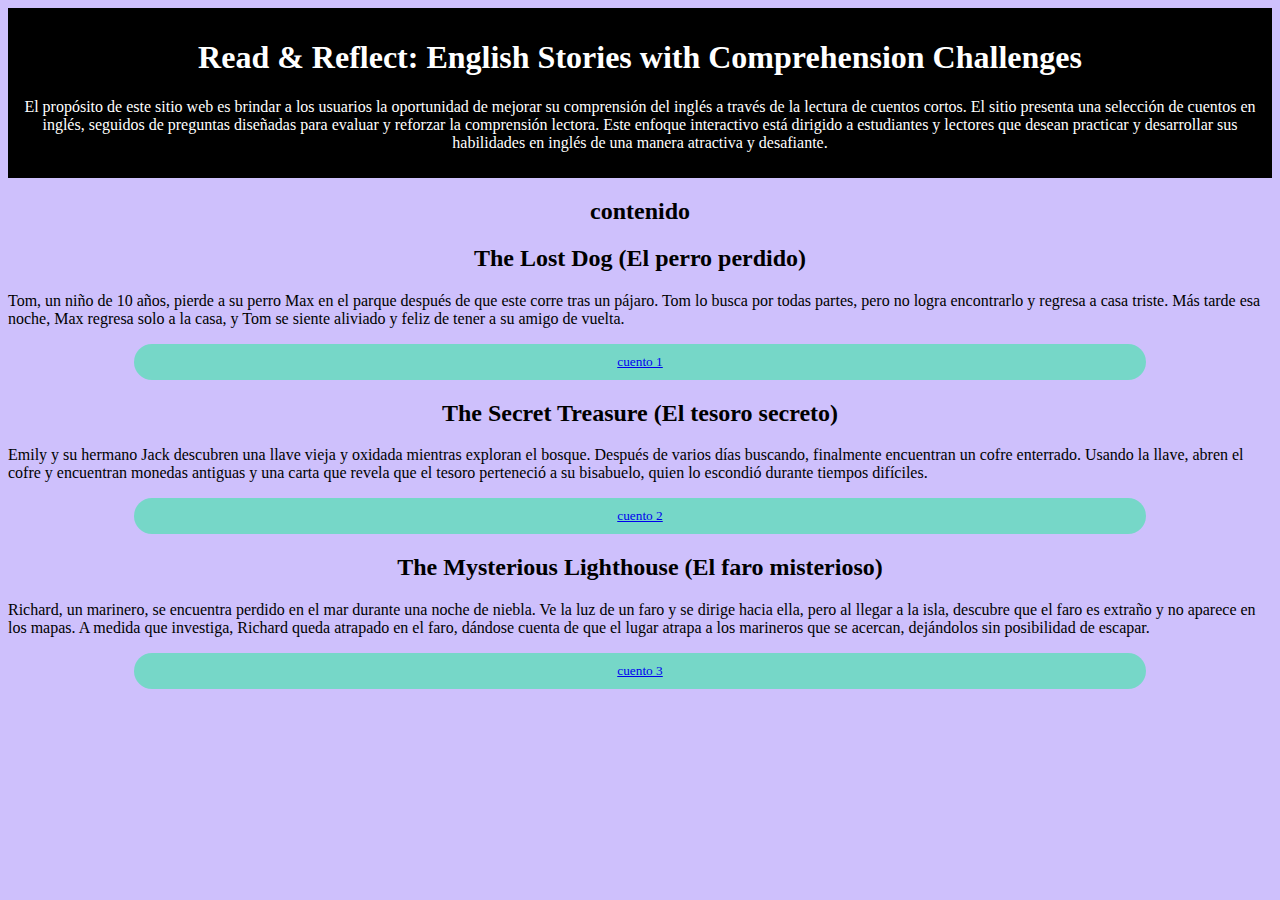
<file: index.html>
<!DOCTYPE html>
<html lang="en">
<head>
    <meta charset="UTF-8">
    <meta name="viewport" content="width=device-width, initial-scale=1.0">
    <title>Read & Reflect</title>
    <link rel="stylesheet" href="estilo.css">
</head>
<body>
    <header>
    <h1>Read & Reflect: English Stories with Comprehension Challenges</h1>
    <p>El propósito de este sitio web es brindar a los usuarios la oportunidad de mejorar su comprensión del inglés a través de la lectura de cuentos cortos. El sitio presenta una selección de cuentos en inglés, seguidos de preguntas diseñadas para evaluar y reforzar la comprensión lectora. Este enfoque interactivo está dirigido a estudiantes y lectores que desean practicar y desarrollar sus habilidades en inglés de una manera atractiva y desafiante. </p>
    </header>
    <h2>contenido</h2>
        <!-- Tres botones sin estilos adicionales -->
    <h2>The Lost Dog (El perro perdido)</h2><p>Tom, un niño de 10 años, pierde a su perro Max en el parque después de que este corre tras un pájaro. Tom lo busca por todas partes, pero no logra encontrarlo y regresa a casa triste. Más tarde esa noche, Max regresa solo a la casa, y Tom se siente aliviado y feliz de tener a su amigo de vuelta.    </p>
        <button><a href="cuento_1.html">cuento 1</a></button>
    <h2>The Secret Treasure (El tesoro secreto)</h2><p>Emily y su hermano Jack descubren una llave vieja y oxidada mientras exploran el bosque. Después de varios días buscando, finalmente encuentran un cofre enterrado. Usando la llave, abren el cofre y encuentran monedas antiguas y una carta que revela que el tesoro perteneció a su bisabuelo, quien lo escondió durante tiempos difíciles.</p>
        <button><a href="cuento_2.html">cuento 2</a></button>
    <h2>The Mysterious Lighthouse (El faro misterioso)</h2><p>Richard, un marinero, se encuentra perdido en el mar durante una noche de niebla. Ve la luz de un faro y se dirige hacia ella, pero al llegar a la isla, descubre que el faro es extraño y no aparece en los mapas. A medida que investiga, Richard queda atrapado en el faro, dándose cuenta de que el lugar atrapa a los marineros que se acercan, dejándolos sin posibilidad de escapar.</p>
        <button><a href="cuento_3.html">cuento 3</a></button>
</body>
</html>
</file>
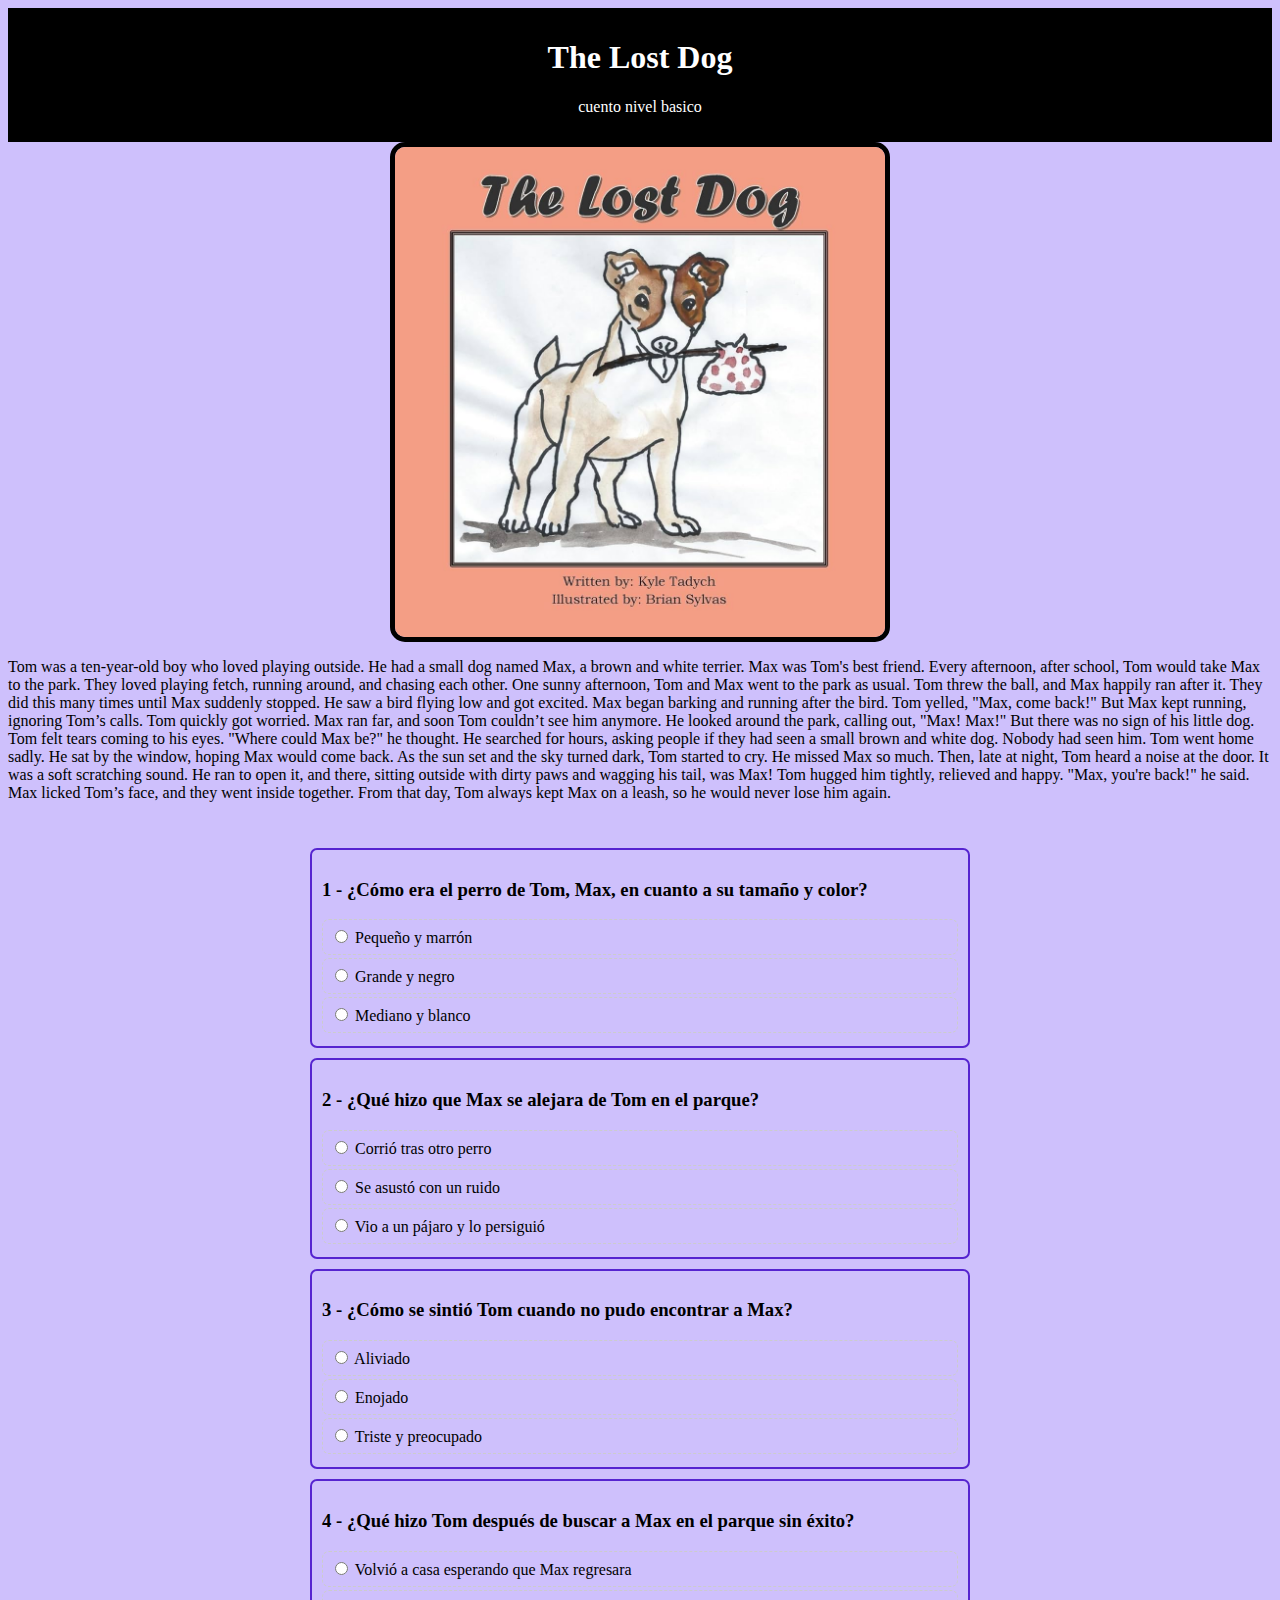
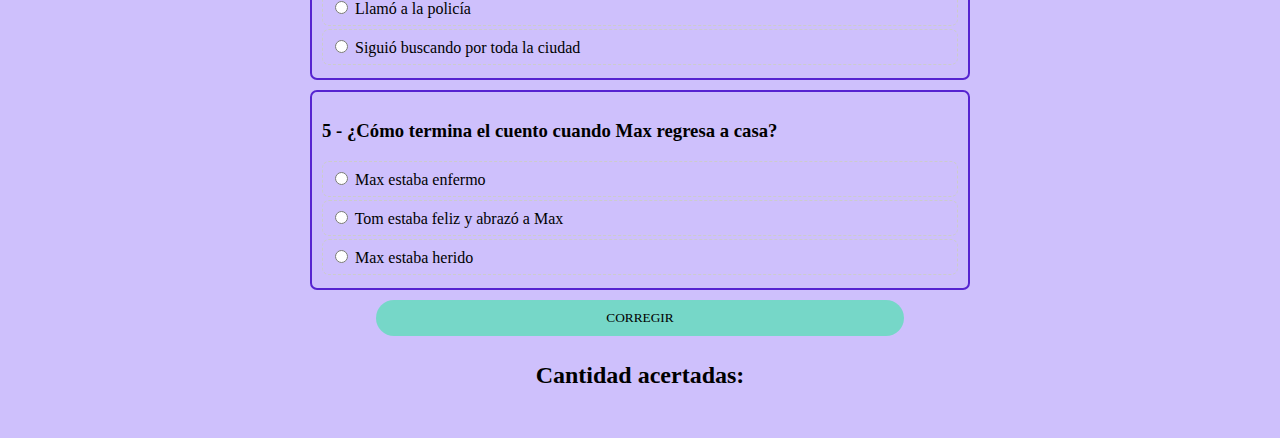
<file: cuento_1.html>
<!DOCTYPE html>
<html lang="en">
<head>
    <meta charset="UTF-8">
    <meta name="viewport" content="width=device-width, initial-scale=1.0">
    <title>cuento 1</title>
    <link rel="stylesheet" href="estilo.css">
</head>
<body>
    <header>
    <h1>The Lost Dog</h1>
    <p>cuento nivel basico</p>
    </header>
    
    <!-- //cuento 1// -->
    <img src="imagen 1.jfif" alt="imagen del cuento 1">
    <p>Tom was a ten-year-old boy who loved playing outside. He had a small dog named Max, a brown and white terrier. Max was Tom's best friend. Every afternoon, after school, Tom would take Max to the park. They loved playing fetch, running around, and chasing each other.

        One sunny afternoon, Tom and Max went to the park as usual. Tom threw the ball, and Max happily ran after it. They did this many times until Max suddenly stopped. He saw a bird flying low and got excited. Max began barking and running after the bird. Tom yelled, "Max, come back!" But Max kept running, ignoring Tom’s calls.
        
        Tom quickly got worried. Max ran far, and soon Tom couldn’t see him anymore. He looked around the park, calling out, "Max! Max!" But there was no sign of his little dog. Tom felt tears coming to his eyes. "Where could Max be?" he thought.
        
        He searched for hours, asking people if they had seen a small brown and white dog. Nobody had seen him. Tom went home sadly. He sat by the window, hoping Max would come back. As the sun set and the sky turned dark, Tom started to cry. He missed Max so much.
        
        Then, late at night, Tom heard a noise at the door. It was a soft scratching sound. He ran to open it, and there, sitting outside with dirty paws and wagging his tail, was Max! Tom hugged him tightly, relieved and happy. "Max, you're back!" he said. Max licked Tom’s face, and they went inside together. From that day, Tom always kept Max on a leash, so he would never lose him again.</p>
    
            <!-- //preguntas// -->
        <!-- pregunta 1 a-->
    <div class="contenido">
        <section id="p0">
            <h3>1 - ¿Cómo era el perro de Tom, Max, en cuanto a su tamaño y color?</h3>
            <label>
                <input type="radio" value="1" name="p0" onclick="respuesta(0,this)"> Pequeño y marrón
            </label>
            <label>
                <input type="radio" value="2" name="p0" onclick="respuesta(0,this)"> Grande y negro
            </label>
            <label>
                <input type="radio" value="3" name="p0" onclick="respuesta(0,this)"> Mediano y blanco
            </label>
        </section>
        <!-- pregunta 2 c-->
        <section id="p1">
            <h3>2 - ¿Qué hizo que Max se alejara de Tom en el parque?</h3>
            <label>
                <input type="radio" value="1" name="p1" onclick="respuesta(1,this)"> Corrió tras otro perro
            </label>
            <label>
                <input type="radio" value="2" name="p1" onclick="respuesta(1,this)"> Se asustó con un ruido
            </label>
            <label>
                <input type="radio" value="3" name="p1" onclick="respuesta(1,this)"> Vio a un pájaro y lo persiguió
            </label>
        </section>        
        <!-- pregunta 3 c-->
        <section id="p2">
            <h3>3 - ¿Cómo se sintió Tom cuando no pudo encontrar a Max?</h3>
            <label>
                <input type="radio" value="1" name="p2" onclick="respuesta(2,this)"> Aliviado
            </label>
            <label>
                <input type="radio" value="2" name="p2" onclick="respuesta(2,this)"> Enojado
            </label>
            <label>
                <input type="radio" value="3" name="p2" onclick="respuesta(2,this)"> Triste y preocupado
            </label>
        </section>        
        <!-- pregunta 4 a-->
        <section id="p3">
            <h3>4 - ¿Qué hizo Tom después de buscar a Max en el parque sin éxito?</h3>
            <label>
                <input type="radio" value="1" name="p3" onclick="respuesta(3,this)"> Volvió a casa esperando que Max regresara
            </label>
            <label>
                <input type="radio" value="2" name="p3" onclick="respuesta(3,this)"> Llamó a la policía
            </label>
            <label>
                <input type="radio" value="3" name="p3" onclick="respuesta(3,this)"> Siguió buscando por toda la ciudad
            </label>
        </section>        
        <!-- pregunta 5 b-->
        <section id="p4">
            <h3>5 - ¿Cómo termina el cuento cuando Max regresa a casa?</h3>
            <label>
                <input type="radio" value="1" name="p4" onclick="respuesta(4,this)"> Max estaba enfermo
            </label>
            <label>
                <input type="radio" value="2" name="p4" onclick="respuesta(4,this)"> Tom estaba feliz y abrazó a Max
            </label>
            <label>
                <input type="radio" value="3" name="p4" onclick="respuesta(4,this)"> Max estaba herido
            </label>
        </section>

        <button onclick="corregir()">CORREGIR</button>
        <h2>Cantidad acertadas: <span id="resultado"></span></h2>
    </div>

    <script src="script.js"></script>
</body>
</html>
</file>
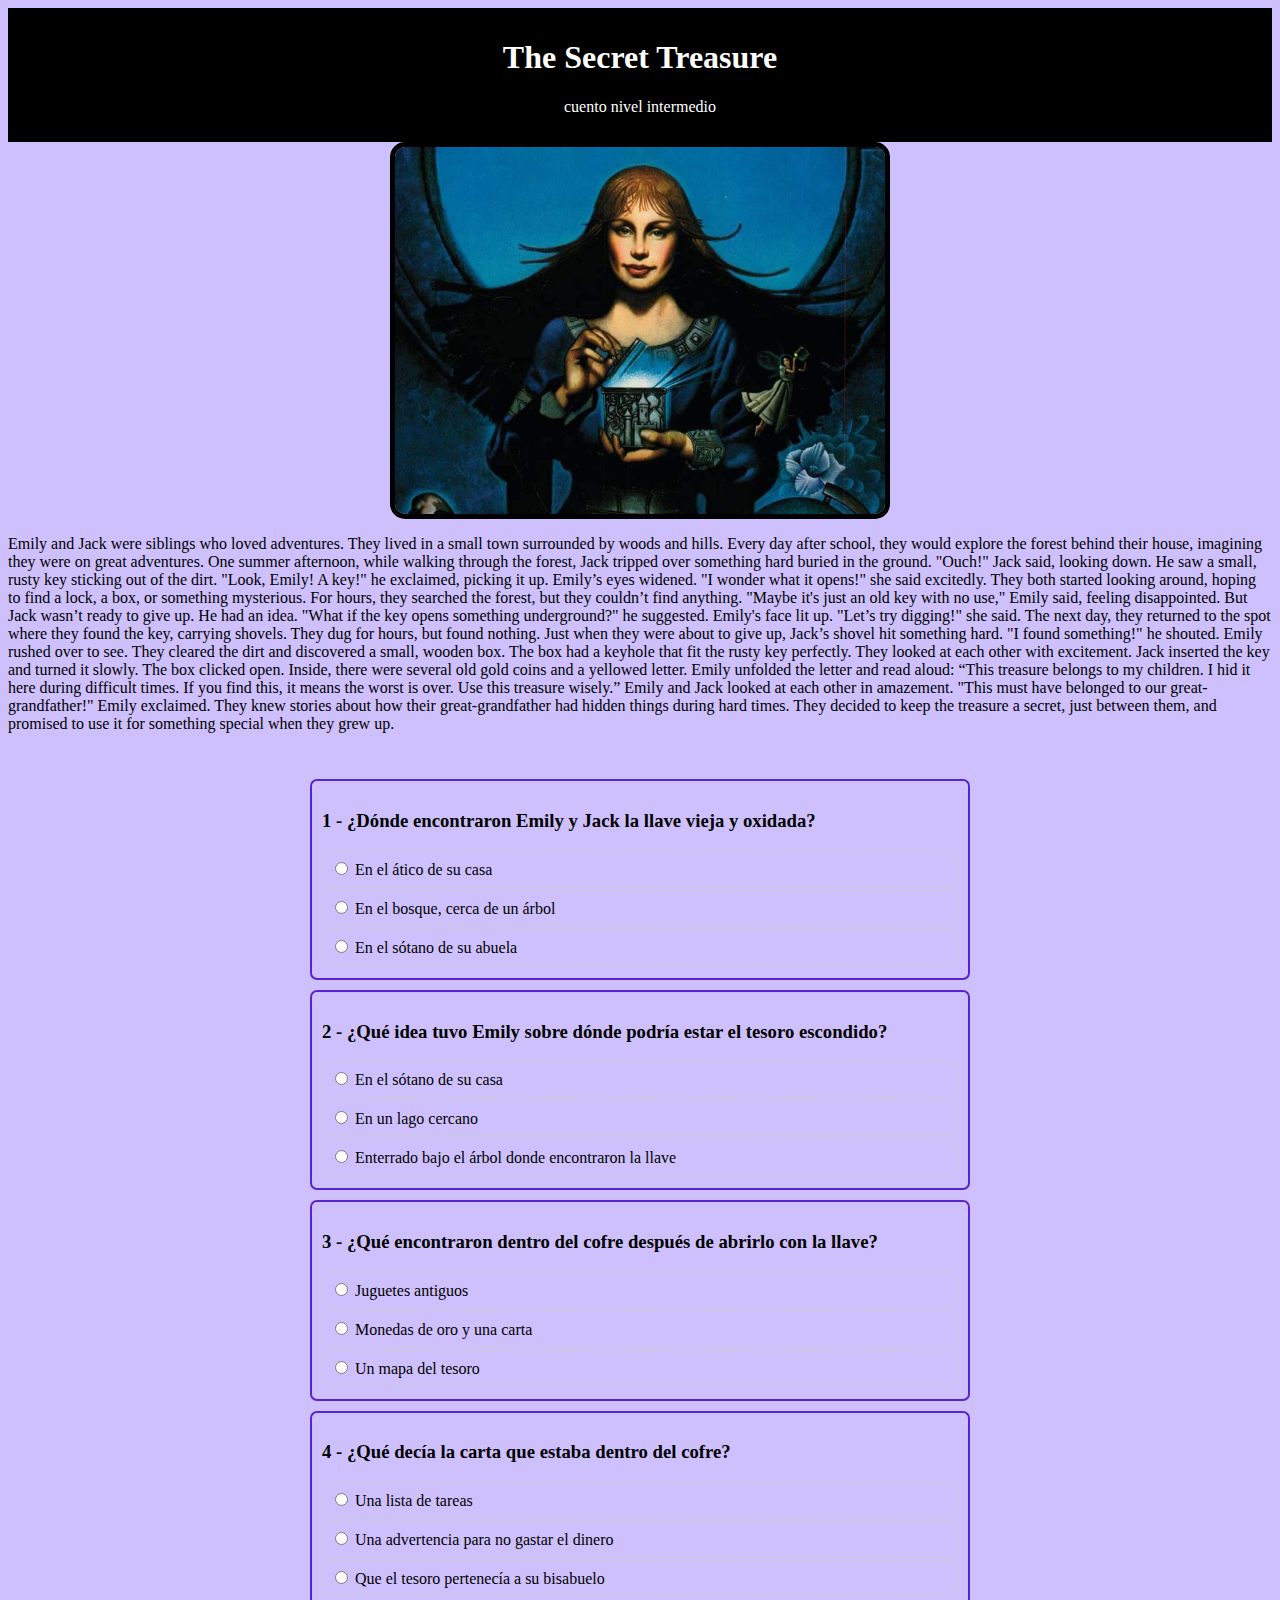
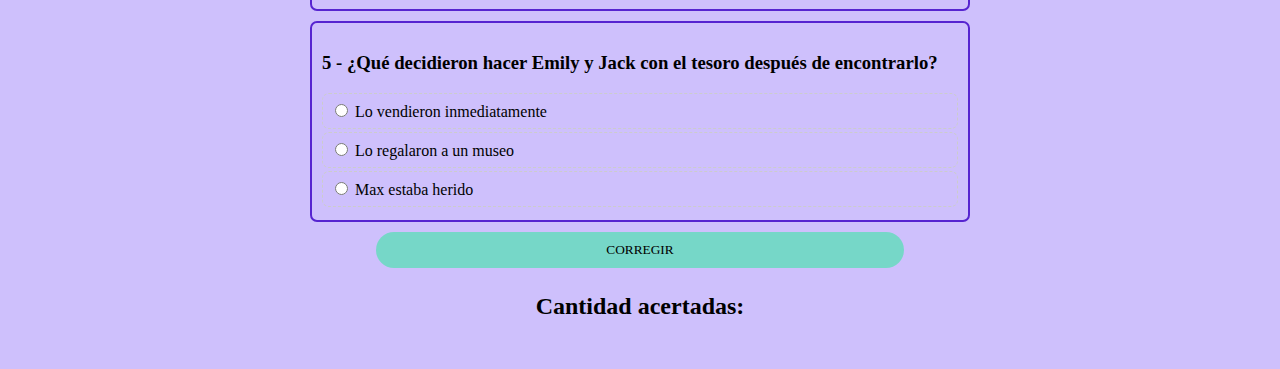
<file: cuento_2.html>
<!DOCTYPE html>
<html lang="en">
<head>
    <meta charset="UTF-8">
    <meta name="viewport" content="width=device-width, initial-scale=1.0">
    <title>cuento 2</title>
    <link rel="stylesheet" href="estilo.css">
</head>
<body>
    <header>
    <h1>The Secret Treasure</h1>
    <p>cuento nivel intermedio</p>
    </header>

    <!-- cuento 2-->
    <img src="imagen 2.jfif" alt="imagen del cuento 2">
    <p>Emily and Jack were siblings who loved adventures. They lived in a small town surrounded by woods and hills. Every day after school, they would explore the forest behind their house, imagining they were on great adventures. One summer afternoon, while walking through the forest, Jack tripped over something hard buried in the ground.

        "Ouch!" Jack said, looking down. He saw a small, rusty key sticking out of the dirt. "Look, Emily! A key!" he exclaimed, picking it up. Emily’s eyes widened. "I wonder what it opens!" she said excitedly. They both started looking around, hoping to find a lock, a box, or something mysterious.
        
        For hours, they searched the forest, but they couldn’t find anything. "Maybe it's just an old key with no use," Emily said, feeling disappointed. But Jack wasn’t ready to give up. He had an idea. "What if the key opens something underground?" he suggested. Emily's face lit up. "Let’s try digging!" she said.
        
        The next day, they returned to the spot where they found the key, carrying shovels. They dug for hours, but found nothing. Just when they were about to give up, Jack’s shovel hit something hard. "I found something!" he shouted. Emily rushed over to see. They cleared the dirt and discovered a small, wooden box.
        
        The box had a keyhole that fit the rusty key perfectly. They looked at each other with excitement. Jack inserted the key and turned it slowly. The box clicked open. Inside, there were several old gold coins and a yellowed letter. Emily unfolded the letter and read aloud:
        
        “This treasure belongs to my children. I hid it here during difficult times. If you find this, it means the worst is over. Use this treasure wisely.”
        
        Emily and Jack looked at each other in amazement. "This must have belonged to our great-grandfather!" Emily exclaimed. They knew stories about how their great-grandfather had hidden things during hard times. They decided to keep the treasure a secret, just between them, and promised to use it for something special when they grew up.</p>

        <!-- pregunta 1 B-->
    <div class="contenido">
        <section id="p0">
            <h3>1 - ¿Dónde encontraron Emily y Jack la llave vieja y oxidada?</h3>
            <label>
                <input type="radio" value="3" name="p0" onclick="respuesta(0,this)"> En el ático de su casa
            </label>
            <label>
                <input type="radio" value="1" name="p0" onclick="respuesta(0,this)"> En el bosque, cerca de un árbol
            </label>
            <label>
                <input type="radio" value="2" name="p0" onclick="respuesta(0,this)"> En el sótano de su abuela
            </label>
        </section>
        <!-- pregunta 2 c-->
        <section id="p1">
            <h3>2 - ¿Qué idea tuvo Emily sobre dónde podría estar el tesoro escondido?</h3>
            <label>
                <input type="radio" value="1" name="p1" onclick="respuesta(1,this)"> En el sótano de su casa
            </label>
            <label>
                <input type="radio" value="2" name="p1" onclick="respuesta(1,this)"> En un lago cercano
            </label>
            <label>
                <input type="radio" value="3" name="p1" onclick="respuesta(1,this)"> Enterrado bajo el árbol donde encontraron la llave
            </label>
        </section>        
        <!-- pregunta 3 b-->
        <section id="p2">
            <h3>3 - ¿Qué encontraron dentro del cofre después de abrirlo con la llave?</h3>
            <label>
                <input type="radio" value="2" name="p2" onclick="respuesta(2,this)"> Juguetes antiguos
            </label>
            <label>
                <input type="radio" value="3" name="p2" onclick="respuesta(2,this)"> Monedas de oro y una carta
            </label>
            <label>
                <input type="radio" value="1" name="p2" onclick="respuesta(2,this)"> Un mapa del tesoro
            </label>
        </section>        
        <!-- pregunta 4 c-->
        <section id="p3">
            <h3>4 - ¿Qué decía la carta que estaba dentro del cofre?</h3>
            <label>
                <input type="radio" value="3" name="p3" onclick="respuesta(3,this)"> Una lista de tareas
            </label>
            <label>
                <input type="radio" value="2" name="p3" onclick="respuesta(3,this)"> Una advertencia para no gastar el dinero
            </label>
            <label>
                <input type="radio" value="1" name="p3" onclick="respuesta(3,this)"> Que el tesoro pertenecía a su bisabuelo
            </label>
        </section>        
        <!-- pregunta 5 a-->
        <section id="p4">
            <h3>5 - ¿Qué decidieron hacer Emily y Jack con el tesoro después de encontrarlo?</h3>
            <label>
                <input type="radio" value="2" name="p4" onclick="respuesta(4,this)"> Lo vendieron inmediatamente
            </label>
            <label>
                <input type="radio" value="1" name="p4" onclick="respuesta(4,this)"> Lo regalaron a un museo
            </label>
            <label>
                <input type="radio" value="3" name="p4" onclick="respuesta(4,this)"> Max estaba herido
            </label>
        </section>

        <button onclick="corregir()">CORREGIR</button>
        <h2>Cantidad acertadas: <span id="resultado"></span></h2>
    </div>

    <script src="script.js"></script>
</body>
</html>
</file>
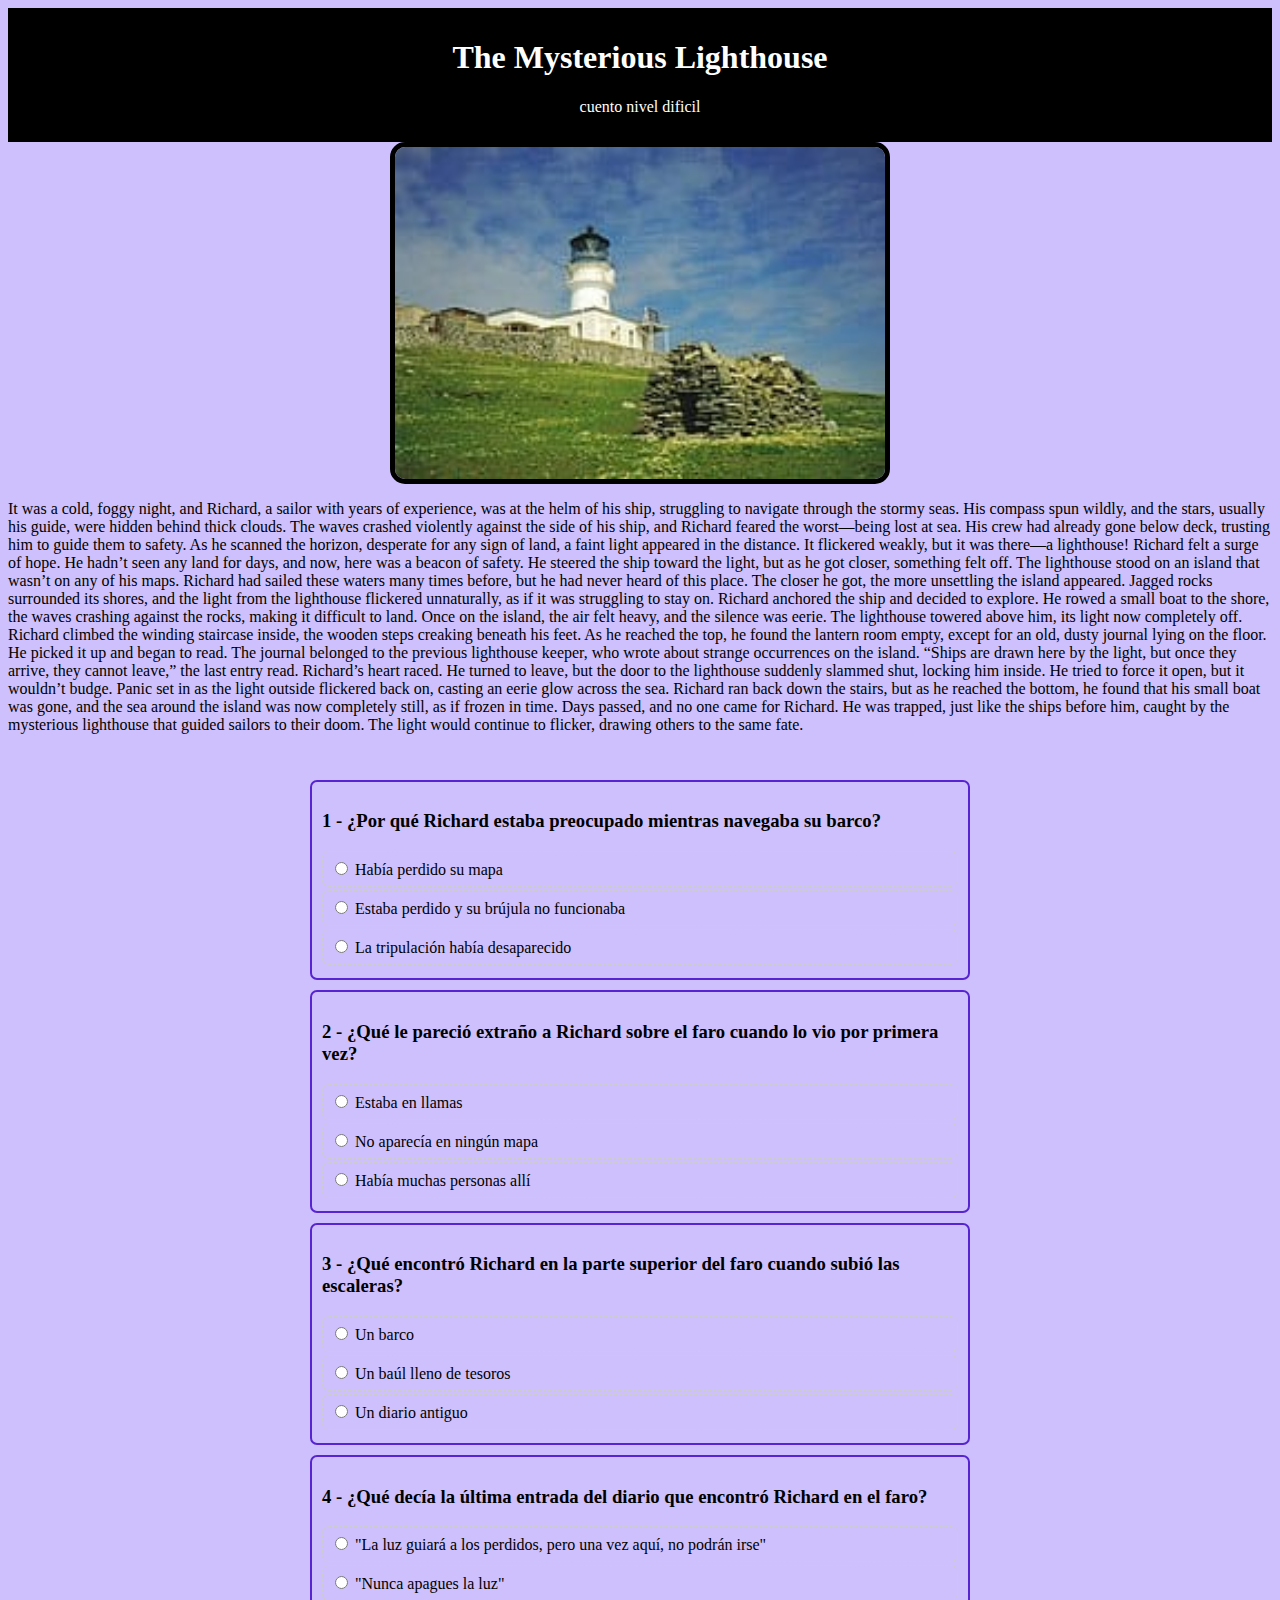
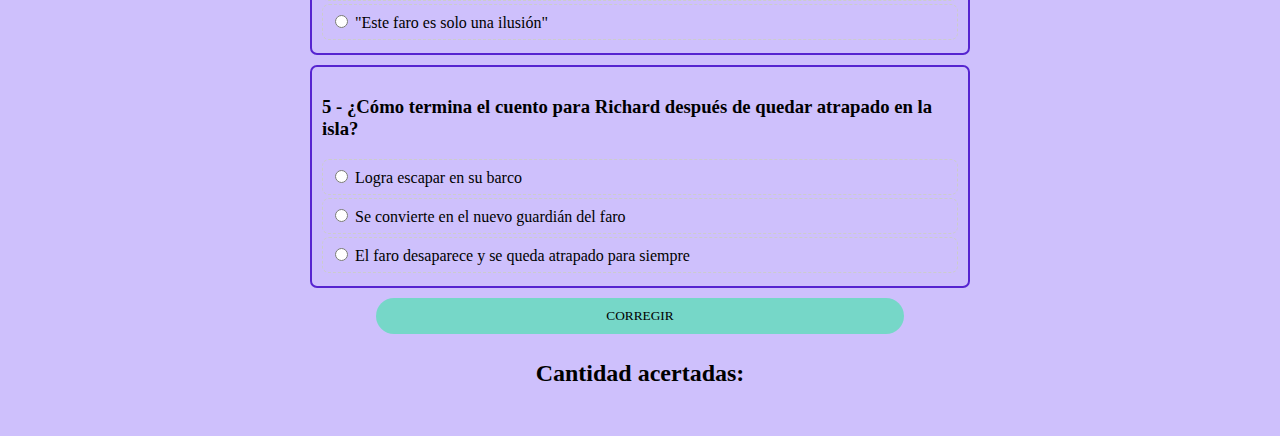
<file: cuento_3.html>
<!DOCTYPE html>
<html lang="en">
<head>
    <meta charset="UTF-8">
    <meta name="viewport" content="width=device-width, initial-scale=1.0">
    <title>cuento 3</title>
    <link rel="stylesheet" href="estilo.css">
</head>
<body>
    <header>
    <h1>The Mysterious Lighthouse</h1>
    <p>cuento nivel dificil</p>
    </header>

    <!-- cuento 3 -->
    <img src="imagen 3.jfif" alt="imagen del cuento 3">
    <p>It was a cold, foggy night, and Richard, a sailor with years of experience, was at the helm of his ship, struggling to navigate through the stormy seas. His compass spun wildly, and the stars, usually his guide, were hidden behind thick clouds. The waves crashed violently against the side of his ship, and Richard feared the worst—being lost at sea. His crew had already gone below deck, trusting him to guide them to safety.

        As he scanned the horizon, desperate for any sign of land, a faint light appeared in the distance. It flickered weakly, but it was there—a lighthouse! Richard felt a surge of hope. He hadn’t seen any land for days, and now, here was a beacon of safety. He steered the ship toward the light, but as he got closer, something felt off. The lighthouse stood on an island that wasn’t on any of his maps. Richard had sailed these waters many times before, but he had never heard of this place.
        
        The closer he got, the more unsettling the island appeared. Jagged rocks surrounded its shores, and the light from the lighthouse flickered unnaturally, as if it was struggling to stay on. Richard anchored the ship and decided to explore. He rowed a small boat to the shore, the waves crashing against the rocks, making it difficult to land.
        
        Once on the island, the air felt heavy, and the silence was eerie. The lighthouse towered above him, its light now completely off. Richard climbed the winding staircase inside, the wooden steps creaking beneath his feet. As he reached the top, he found the lantern room empty, except for an old, dusty journal lying on the floor. He picked it up and began to read.
        
        The journal belonged to the previous lighthouse keeper, who wrote about strange occurrences on the island. “Ships are drawn here by the light, but once they arrive, they cannot leave,” the last entry read. Richard’s heart raced. He turned to leave, but the door to the lighthouse suddenly slammed shut, locking him inside. He tried to force it open, but it wouldn’t budge.
        
        Panic set in as the light outside flickered back on, casting an eerie glow across the sea. Richard ran back down the stairs, but as he reached the bottom, he found that his small boat was gone, and the sea around the island was now completely still, as if frozen in time.
        
        Days passed, and no one came for Richard. He was trapped, just like the ships before him, caught by the mysterious lighthouse that guided sailors to their doom. The light would continue to flicker, drawing others to the same fate.</p>

        <!-- pregunta 1 b-->
        <div class="contenido">
            <section id="p0">
                <h3>1 - ¿Por qué Richard estaba preocupado mientras navegaba su barco?</h3>
                <label>
                    <input type="radio" value="3" name="p0" onclick="respuesta(0,this)"> Había perdido su mapa
                </label>
                <label>
                    <input type="radio" value="2" name="p0" onclick="respuesta(0,this)"> Estaba perdido y su brújula no funcionaba
                </label>
                <label>
                    <input type="radio" value="1" name="p0" onclick="respuesta(0,this)"> La tripulación había desaparecido
                </label>
            </section>
            <!-- pregunta 2 b-->
            <section id="p1">
                <h3>2 - ¿Qué le pareció extraño a Richard sobre el faro cuando lo vio por primera vez?</h3>
                <label>
                    <input type="radio" value="3" name="p1" onclick="respuesta(1,this)"> Estaba en llamas
                </label>
                <label>
                    <input type="radio" value="2" name="p1" onclick="respuesta(1,this)"> No aparecía en ningún mapa
                </label>
                <label>
                    <input type="radio" value="1" name="p1" onclick="respuesta(1,this)"> Había muchas personas allí
                </label>
            </section>        
            <!-- pregunta 3 c-->
            <section id="p2">
                <h3>3 - ¿Qué encontró Richard en la parte superior del faro cuando subió las escaleras?</h3>
                <label>
                    <input type="radio" value="1" name="p2" onclick="respuesta(2,this)"> Un barco
                </label>
                <label>
                    <input type="radio" value="2" name="p2" onclick="respuesta(2,this)"> Un baúl lleno de tesoros
                </label>
                <label>
                    <input type="radio" value="3" name="p2" onclick="respuesta(2,this)"> Un diario antiguo
                </label>
            </section>        
            <!-- pregunta 4 a-->
            <section id="p3">
                <h3>4 - ¿Qué decía la última entrada del diario que encontró Richard en el faro?</h3>
                <label>
                    <input type="radio" value="2" name="p3" onclick="respuesta(3,this)"> "La luz guiará a los perdidos, pero una vez aquí, no podrán irse"
                </label>
                <label>
                    <input type="radio" value="1" name="p3" onclick="respuesta(3,this)"> "Nunca apagues la luz"
                </label>
                <label>
                    <input type="radio" value="3" name="p3" onclick="respuesta(3,this)"> "Este faro es solo una ilusión"
                </label>
            </section>        
            <!-- pregunta 5 c-->
            <section id="p4">
                <h3>5 - ¿Cómo termina el cuento para Richard después de quedar atrapado en la isla?</h3>
                <label>
                    <input type="radio" value="1" name="p4" onclick="respuesta(4,this)"> Logra escapar en su barco
                </label>
                <label>
                    <input type="radio" value="2" name="p4" onclick="respuesta(4,this)"> Se convierte en el nuevo guardián del faro
                </label>
                <label>
                    <input type="radio" value="3" name="p4" onclick="respuesta(4,this)"> El faro desaparece y se queda atrapado para siempre
                </label>
            </section>
    
            <button onclick="corregir()">CORREGIR</button>
            <h2>Cantidad acertadas: <span id="resultado"></span></h2>
        </div>
    
        <script src="script.js"></script>

</body>
</html>
</file>
<file: estilo.css>
@import url(cuento_1.html);
*{
    box-sizing: border-box;
    font-family: "Balsamic Sans";
}
header{
    text-align: center;
    background: #000;
    color: #fff;
    padding: 10px 0;
}
body {
    background:#cec0fc;
}
.contenido {
    max-width: 700px;
    margin: auto;
    padding: 20px;
}
img {
    max-width: 100%;
    height: auto;
    width: 500px; /* Cambia este valor a un ancho más pequeño */
    display: block;
    margin: 0 auto; /* Centramos la imagen */
    border: 5px solid black;
    border-radius: 15px;
}

section{
    border: 2px solid #5624d0;
    border-radius: 7px;
    padding: 10px;
    margin: 10px 0;
}
label{
    display: block;
    padding: 7px;
    border-radius: 7px;
    cursor: pointer;
    border: 1px dashed #ccc;
    margin-bottom: 3px;
}
label:hover{
    background: #cec0fc;
}
button{
    width: 80%;
    display: block;
    margin: auto;
    padding: 10px;

    background-color: #76d7c8;
    border: none;
    cursor: pointer;
    border-radius: 20px;
}
button:hover{
    background: #000;
    color: #fff;
}
h2{
    text-align: center;
}
#resultado{
    font-size: 30px;
    color: darkred
}

/* cuento 2 */

@import url(cuento_2.html);
*{
    box-sizing: border-box;
    font-family: "Balsamic Sans";
}
header{
    text-align: center;
    background: #000;
    color: #fff;
    padding: 10px 0;
}
body {
    background:#cec0fc;
}
.contenido {
    max-width: 700px;
    margin: auto;
    padding: 20px;
}
img {
    max-width: 100%;
    height: auto;
    width: 500px; /* Cambia este valor a un ancho más pequeño */
    display: block;
    margin: 0 auto; /* Centramos la imagen */
    border: 5px solid black;
    border-radius: 15px;
}

section{
    border: 2px solid #5624d0;
    border-radius: 7px;
    padding: 10px;
    margin: 10px 0;
}
label{
    display: block;
    padding: 7px;
    border-radius: 7px;
    cursor: pointer;
    border: 1px dashed #ccc;
    margin-bottom: 3px;
}
label:hover{
    background: #cec0fc;
}
button{
    width: 80%;
    display: block;
    margin: auto;
    padding: 10px;

    background-color: #76d7c8;
    border: none;
    cursor: pointer;
    border-radius: 20px;
}
button:hover{
    background: #000;
    color: #fff;
}
h2{
    text-align: center;
}
#resultado{
    font-size: 30px;
    color: darkred
}

/* cuento 3 */

@import url(cuento_3.html);
*{
    box-sizing: border-box;
    font-family: "Balsamic Sans";
}
header{
    text-align: center;
    background: #000;
    color: #fff;
    padding: 10px 0;
}
body {
    background:#cec0fc;
}
.contenido {
    max-width: 700px;
    margin: auto;
    padding: 20px;
}

img {
    max-width: 100%;
    height: auto;
    width: 500px; /* Cambia este valor a un ancho más pequeño */
    display: block;
    margin: 0 auto; /* Centramos la imagen */
    border: 5px solid black;
    border-radius: 15px;
}
section{
    border: 2px solid #5624d0;
    border-radius: 7px;
    padding: 10px;
    margin: 10px 0;
}
label{
    display: block;
    padding: 7px;
    border-radius: 7px;
    cursor: pointer;
    border: 1px dashed #ccc;
    margin-bottom: 3px;
}
label:hover{
    background: #cec0fc;
}
button{
    width: 80%;
    display: block;
    margin: auto;
    padding: 10px;

    background-color: #76d7c8;
    border: none;
    cursor: pointer;
    border-radius: 20px;
}
button:hover{
    background: #000;
    color: #fff;
}
h2{
    text-align: center;
}
#resultado{
    font-size: 30px;
    color: darkred
}
</file>
